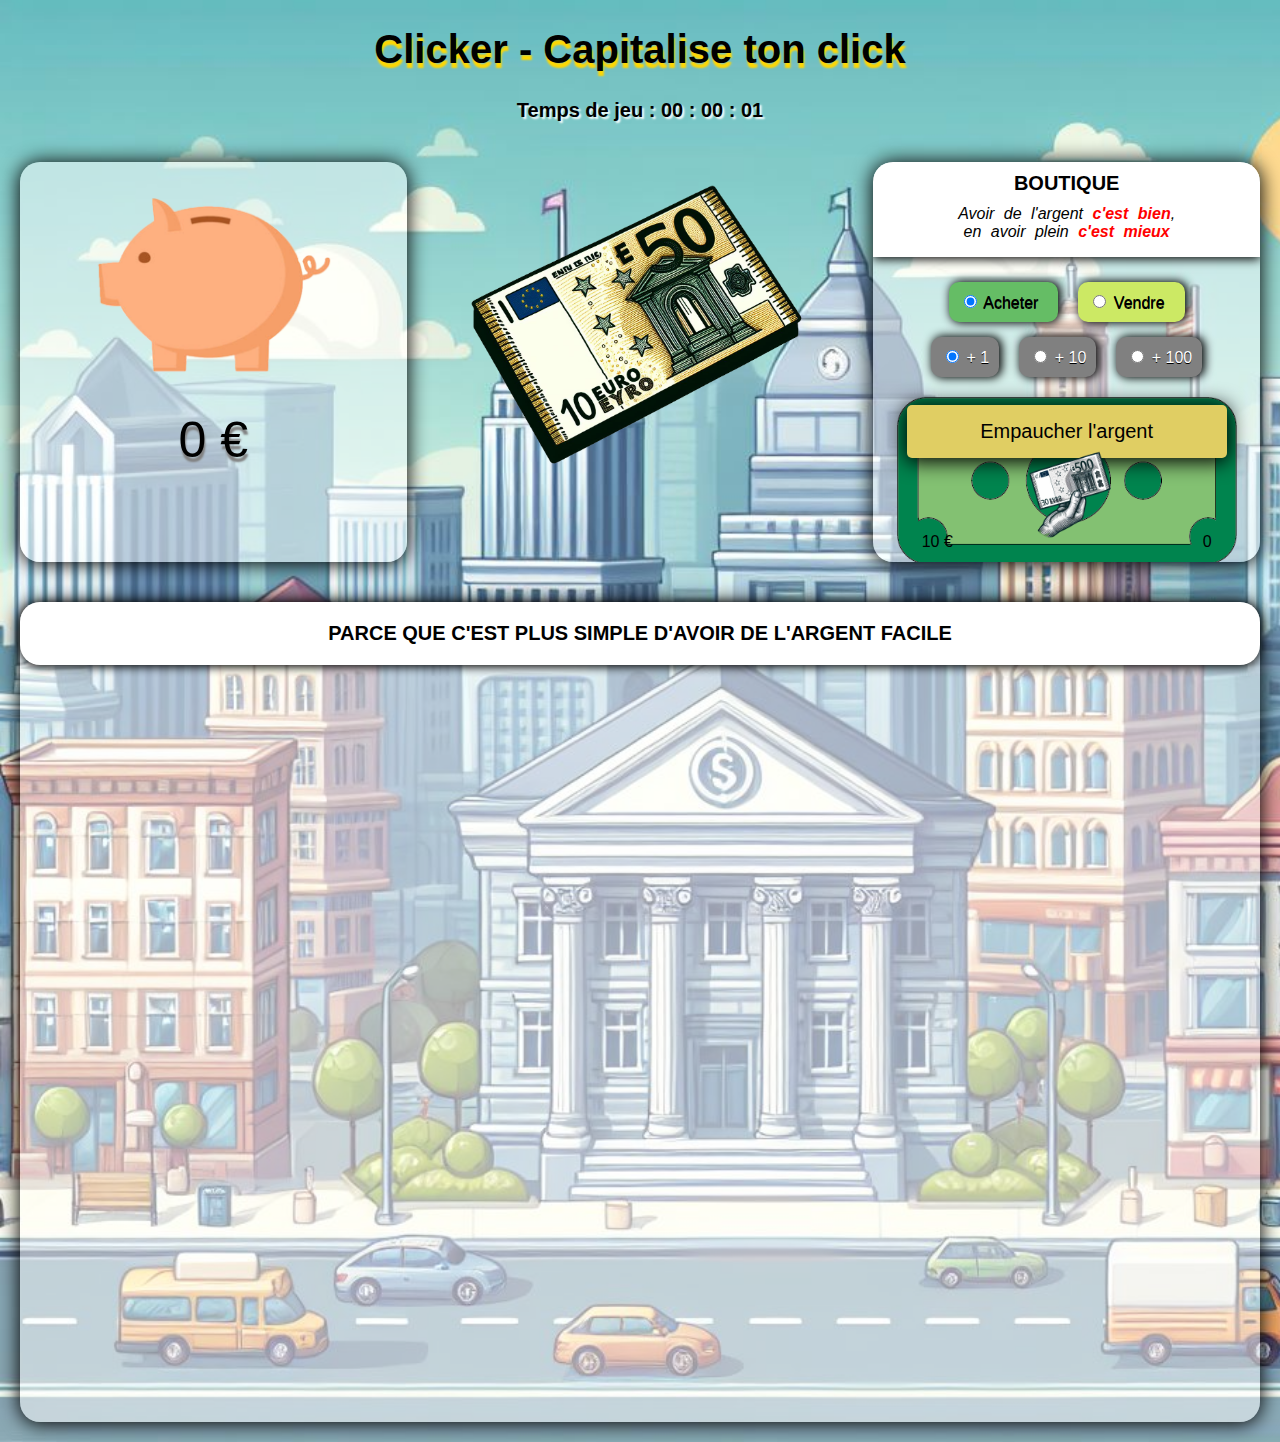
<file: index.html>
<!DOCTYPE html>
<html lang="en">
  <head>
    <meta charset="UTF-8" />
    <meta name="viewport" content="width=device-width, initial-scale=1.0" />
    <link rel="shortcut icon" href="#" type="image/x-icon" />
    <title>Clicker</title>

    <!-- CSS -->
    <link rel="stylesheet" href="assets/css/styles.css" />

    <!-- JAVASCRIPT -->
    <script src="assets/js/script.js" defer></script>
  </head>
  <body>
    <header>
      <div>
        <div>
          <h1>Clicker - Capitalise ton click</h1>
          <p class="login-time">
            Temps de jeu :
            <span id="hours">00</span> : <span id="minutes">00</span> : <span id="seconds">00</span>
          </p>
        </div>
      </div>
    </header>
    <main>
      <!-- click area -->
      <div id="randomBonusCard"></div>
      <div class="container">
        <div id="sold">
          <article id="info-money">
            <div id="addMoney" class="money">0 €</div>
            <img class="save" src="assets/img/tirelire.png" alt="tirelire" />
          </article>
        </div>
        <article id="click_area">
          <div>
            <button id="getMoney">
              <img id="pic" src="assets/img/billetjaune.svg" alt="billetjaune" />
            </button>
          </div>
        </article>
        <section id="bonus_area">
          <!-- shop area -->
          <article id="shop_area">
            <div class="shop_area">
              <p id="shop-title">BOUTIQUE</p>
              <p id="shop-title-slogan">
                Avoir de l'argent <span class="style-font">c'est bien</span>,
                <br />
                en avoir plein <span class="style-font"> c'est mieux </span>
              </p>
            </div>
            <div id="level">
              <div>
                <div>
                  <div class="nav-transaction-category">
                    <label class="color-one" for="transactionMode1">
                      <input
                        type="radio"
                        name="transactionModes"
                        id="transactionMode1"
                        value="buy"
                        checked
                      />
                      Acheter
                    </label>
                    <label class="color-two" for="transactionMode2">
                      <input
                        type="radio"
                        name="transactionModes"
                        id="transactionMode2"
                        value="sell"
                      />
                      Vendre
                    </label>
                  </div>
                  <div class="nav-transaction-quantitie">
                    <label class="color" for="transactionQuantitie1">
                      <input
                        type="radio"
                        name="transactionQuantities"
                        id="transactionQuantitie1"
                        value="1"
                        checked
                      />
                      <span class="transactionQuantitiesLabel">1</span>
                    </label>
                    <label class="color" for="transactionQuantitie2">
                      <input
                        type="radio"
                        name="transactionQuantities"
                        id="transactionQuantitie2"
                        value="10"
                      />
                      <span class="transactionQuantitiesLabel">10</span>
                    </label>
                    <label class="color" for="transactionQuantitie3">
                      <input
                        type="radio"
                        name="transactionQuantities"
                        id="transactionQuantitie3"
                        value="100"
                      />
                      <span class="transactionQuantitiesLabel">100</span>
                    </label>
                  </div>
                </div>
                <div id="automatesListItems"></div>
              </div>
            </div>
          </article>
        </section>
        <!-- element area -->
        <section id="element_area">
          <article>
            <p id="title-area-automate">PARCE QUE C'EST PLUS SIMPLE D'AVOIR DE L'ARGENT FACILE</p>
            <div id="card-automate"></div>
          </article>
        </section>
      </div>
    </main>
  </body>
</html>
</file>
<file: assets/css/styles.css>
/* --- title part 'header of the page  --- */
body {
  margin: auto;
  font-family: Arial, Helvetica, sans-serif;
  background-image: url('../img/fondbanque.jpeg');
  background-repeat: no-repeat;
  background-position-y: 70%;
  background-size: cover;
}

::-webkit-scrollbar {
  width: 20px; /* witdh of the scrollbar */
}

::-webkit-scrollbar-thumb {
  background-color: #bfce15; /* color of the defilement bar */
  border-radius: 5px; /* corner of the defilement */
}

::-webkit-scrollbar-track {
  background-color: #f5f5f500; /* for the back of the defilement */
}

h1 {
  text-align: center;
  font-size: 40px;
  text-shadow: 1px 5px 2px gold;
}

.login-time {
  text-align: center;
  font-size: 20px;
  font-weight: bold;
  text-shadow: 2px 2px 2px white;
}

.container {
  display: grid;
  grid-template-columns: 1fr 1fr 1fr;
  grid-template-rows: 1fr;
}

/* --- savage bonus  --- */
.savage-bonus-style {
  width: 30px;
  height: 30px;
  z-index: +1;
}

.savage-bonus-style:active {
  transform: translateY(2px);
}

/* --- area for the pig and the money  --- */
#sold {
  background-color: hsla(0, 0%, 100%, 0.503);
  text-shadow: 1px 5px 2px gray;
  border-radius: 20px;
  box-shadow: 0 1px 20px 1px black;
  margin: 20px;
  display: flex;
  flex-direction: column;
  position: relative;
  overflow: hidden;
  max-height: 400px;
}

#info-money {
  padding: 15px;
  display: flex;
  flex-direction: column-reverse;
  flex-wrap: wrap;
  justify-content: center;
  align-items: center;
  text-align: center;
}

.save {
  width: 300px;
}

.money {
  display: flex;
  flex-wrap: wrap;
  word-break: break-all;
  font-size: 50px;
  margin-top: 20px;
}

/* a money for a clik back to the pig, to have a rain of money */
.rain-money {
  transition: 0.1s;
  animation: slideDown 0.5s;
  z-index: -1;
}

/* animation for the rain money */
@keyframes slideDown {
  0% {
    transform: translateY(-120px);
    opacity: 0;
  }

  100% {
    transform: translateY(0px);
    opacity: 1;
  }
}

/*--- area for the yellow billet - clicker ---*/
#click_area {
  text-align: center;
}

#pic {
  width: 350px;
}

#pic:active {
  transform: translateY(7px);
}

#getMoney {
  border: none;
  background-color: rgba(255, 255, 255, 0);
  border-radius: 50px;
  margin: auto;
}

/* a money for a click next to the cursor */
.img-style {
  transition: 0.3s;
  animation: slideUp 0.3s;
}

/* animation for a money for a click next to the cursor */
@keyframes slideUp {
  100% {
    transform: translateY(0px);
    opacity: 1;
  }

  50% {
    transform: translateY(-150px);
    opacity: 1;
  }

  0% {
    transform: translateY(-100px);
    opacity: 0;
  }
}

.button-style {
  border: none;
  margin: auto;
  padding: 10px;
  border-radius: 10px;
  box-shadow: 0 0 2px 1px gray;
}

.button-style:active {
  transform: translateY(2px);
  box-shadow: 0 0 2px 1px gray;
}

/* --- design for the automate card --- */
/* container parent */
#bonus_area {
  background-color: hsla(0, 0%, 100%, 0.503);
  border-radius: 20px;
  overflow: scroll;
  overflow-x: hidden;
  max-height: 400px;
  scrollbar-color: gold;
  box-shadow: 0 1px 20px 1px black;
  margin: 20px;
  height: 500px;
}

/* here is just for title of the shop area */
#shop_area {
  display: flex;
  flex-direction: column;
  align-items: center;
  gap: 10px;
}

.shop_area {
  display: flex;
  flex-direction: column;
  background-color: rgb(255, 255, 255);
  width: 100%;
  box-shadow: 0px 2px 10px black;
}

#shop-title {
  text-align: center;
  color: black;
  font-size: 20px;
  font-weight: bold;
  margin-top: 10px;
}

#shop-title-slogan {
  font-style: oblique;
  text-align: center;
  margin-top: -10px;
  word-spacing: 5px;
}

span.style-font {
  font-weight: 900;
  color: red;
}

.nav-transaction-category {
  display: flex;
  justify-content: center;
  gap: 20px;
  margin-top: 15px;
}

.color-one {
  background-color: rgb(101, 189, 101);
  padding: 10px;
  padding-right: 20px;
  border-radius: 10px;
  box-shadow: 2px 0px 10px 1px black;
  text-shadow: 0px 1px 0px black;
}

.color-two {
  background-color: rgb(204, 233, 100);
  padding: 10px;
  padding-right: 20px;
  border-radius: 10px;
  box-shadow: 2px 0px 10px 1px black;
  text-shadow: 0px 1px 0px black;
}

.nav-transaction-quantitie {
  display: flex;
  justify-content: center;
  gap: 20px;
  margin-top: 15px;
  margin-bottom: 10px;
}

.color {
  background-color: gray;
  padding: 10px;
  border-radius: 10px;
  box-shadow: 2px 0px 10px 1px black;
  color: white;
  text-shadow: 0px 1px 0px black;
  margin-bottom: 10px;
}

.card-style {
  background-image: url('../img/fondbilletdessinvert.png');
  background-repeat: no-repeat;
  background-size: contain;
  border-radius: 20px;
  height: 150px;
  width: 320px;
  display: grid;
  grid-template-rows: 1fr;
  grid-template-columns: 1fr 1fr 1fr;
  padding: 10px;
}

.card-style:active {
  transform: translateY(2px);
}

.image-card-style,
.title-card-style,
.price-card-style,
.context-card-style,
.count-card-style {
  font-family: 'Franklin Gothic Medium', 'Arial Narrow', Arial, sans-serif;
  color: black;
  padding: 15px;
}

.title-card-style {
  background-color: rgb(224, 206, 99);
  border-radius: 5px;
  box-shadow: 0 2px 20px 2px black;
  grid-column: 1/5;
  text-align: center;
  font-size: 20px;
  margin-top: -2px;
}

.price-card-style {
  height: 15px;
  grid-column: 1/2;
  margin-top: 40px;
  display: flex;
}

.image-card-style {
  object-fit: cover;
  grid-column: 2/3;
  margin-top: -50px;
}

.count-card-style {
  text-align: end;
  grid-column: 3/4;
  margin-top: 40px;
}

/*--- automate area  --- */
#element_area {
  gap: 20px;
  grid-column: 1/4;
  background-color: hsla(0, 0%, 100%, 0.503);
  border-radius: 20px;
  box-shadow: 0 1px 20px 1px black;
  margin: 20px;
  height: 820px;
}

#title-area-automate {
  text-align: center;
  color: black;
  font-size: 20px;
  font-weight: bold;
  background-color: rgb(255, 255, 255);
  box-shadow: 0px 2px 10px black;
  border-radius: 20px;
  padding: 20px;
  margin-top: 0px;
  width: auto;
}

.disposition-card {
  display: grid;
  grid-template-columns: 1fr 1fr 1fr;
}

.automate-card-style {
  margin: 20px;
  width: 100%/3;
  height: 200px;
  box-shadow: 0px 2px 10px 2px gray;
  display: flex;
  flex-direction: row-reverse;
  justify-content: center;
  align-items: center;
  opacity: 90%;
}

.automate-icon {
  width: 200px;
  height: 170px;
  box-shadow: 2px 0 20px black;
  border-radius: 20px;
}

.count-card-style-automate {
  background-color: white;
  box-shadow: 2px 0 20px black;
  font-size: 50px;
  padding: 10px;
  font-weight: bold;
  font-family: 'Segoe UI', Tahoma, Geneva, Verdana, sans-serif;
}

#automatesListItems,
.automate-item,
.automate-item__count,
.automate-item__content {
  display: flex;
}

#automatesListItems {
  flex-direction: column;
  gap: 1rem;
}

.automate-item {
  user-select: none;
  background-color: blueviolet;
  height: 100px;
}

.automate-item__count {
  width: fit-content;
  min-width: 200px;
  padding-inline: 1rem;
  align-items: center;
  justify-content: center;
  background-color: aqua;
  font-size: 1.5rem;
  font-weight: bold;
}

.automate-item__content {
  flex-direction: column;
  width: 100%;
  background-color: blue;
}

.automate-item__title,
.automate-item__cost {
  height: 100%;
  margin-block: 0;
  display: flex;
  align-items: center;
}

.automate-item__title {
  background-color: brown;
}

.automate-item__cost {
  background-color: bisque;
}

.automate-card-style {
  background-repeat: no-repeat;
  background-size: cover;
}
</file>
